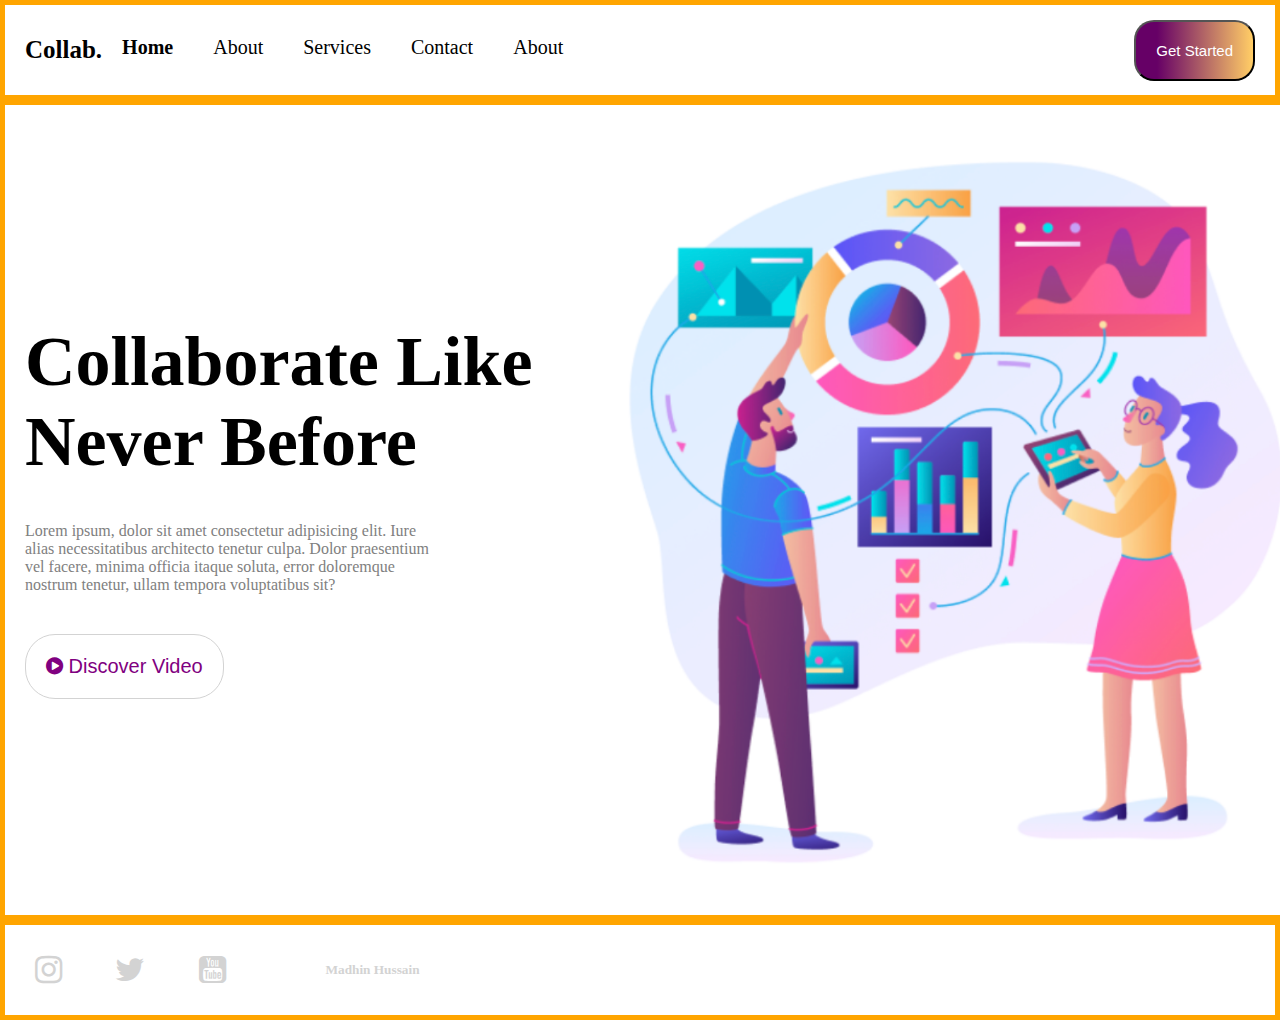
<file: challenge-2/index.html>
<!DOCTYPE html>
<html lang="en">
<head>
  <meta charset="UTF-8">
  <meta http-equiv="X-UA-Compatible" content="IE=edge">
  <meta name="viewport" content="width=device-width, initial-scale=1.0">
  <title>Document</title>
  <link rel = "stylesheet" href = "styles.css">
  <link rel="stylesheet" href="https://cdnjs.cloudflare.com/ajax/libs/font-awesome/4.7.0/css/font-awesome.min.css">
</head>
<body>
  <header>
    <nav>
      <div class = menu>
      <h3>Collab.</h3>
      <ul class = topnav>
        <li class = "home"><strong>Home</strong></li>
        <li class = "about">About</li>
        <li class = "service">Services</li>
        <li class = "contact">Contact</li>
        <li class = "about">About</li>
      </ul>
    </div>
      <button class = "started">Get Started</button>
    </nav>
  </header>
  <main>
    <section class = "content">
    <div class = "content__left">
    <h1>Collaborate Like <br> 
      Never Before</h1>
    <p>Lorem ipsum, dolor sit amet consectetur adipisicing elit. Iure alias necessitatibus architecto tenetur culpa. Dolor praesentium vel facere, minima officia itaque soluta, error doloremque nostrum tenetur, ullam tempora voluptatibus sit?</p>
    <div class = "button">
    <button class = "discover"> <i class="fa fa-play-circle"></i> Discover Video</button>
  </div>  
  </div>
  <div class = "content__right">
  <img src = "people.png" alt = "picture of people">  
</div>
</section>
  </main>
  <footer>
    <div class = "icons">
    <i class="fa fa-instagram fa-2x"></i>
    <i class="fa fa-twitter fa-2x"></i>
    <i class="fa fa-youtube-square fa-2x"></i>
  </div>
  <h5>Madhin Hussain</h5>
  </footer>
</body>
</html>
</file>
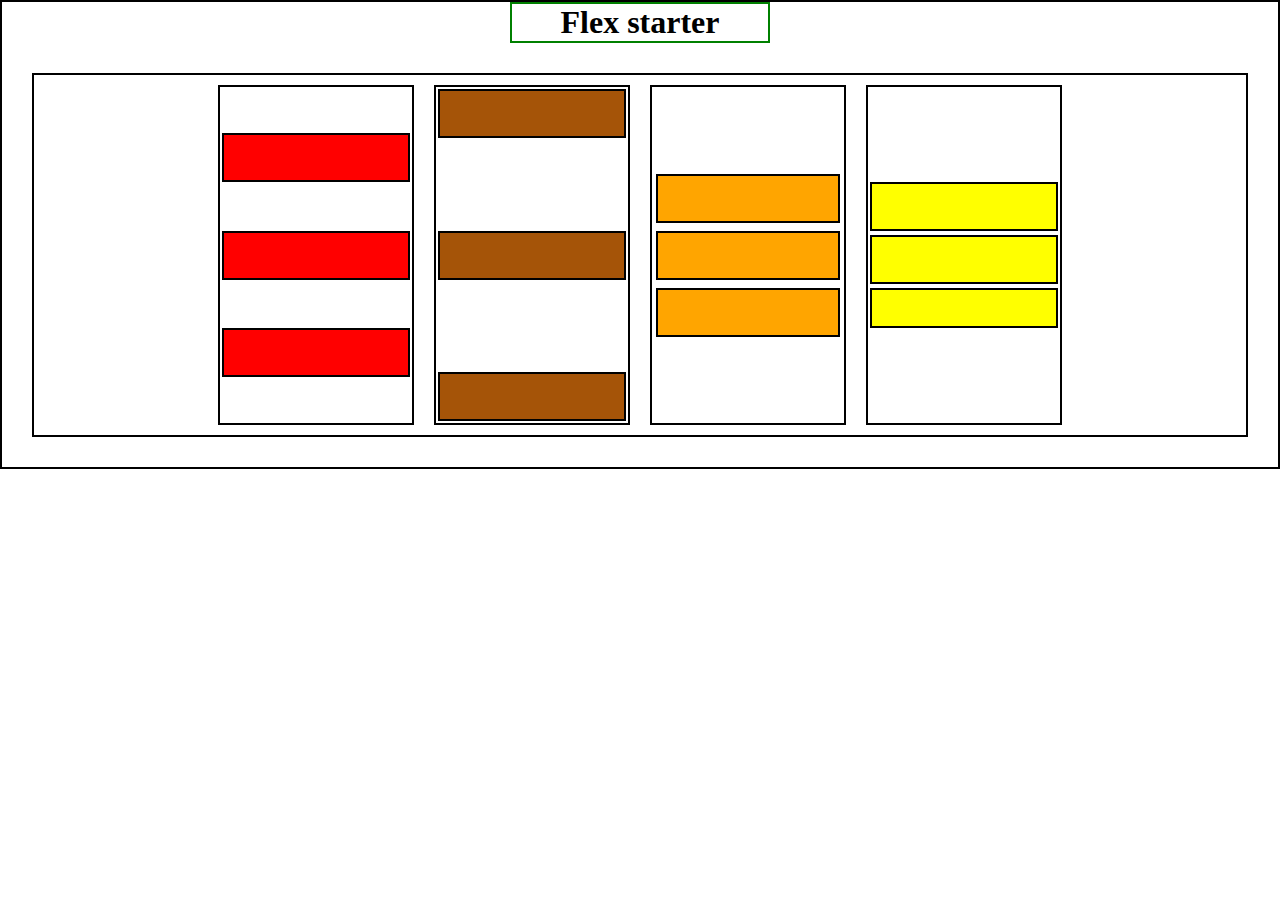
<file: flex-starter.html>
<!DOCTYPE html>
<html lang="en">
<head>
  <meta charset="UTF-8">
  <meta http-equiv="X-UA-Compatible" content="IE=edge">
  <meta name="viewport" content="width=device-width, initial-scale=1.0">
  <title>Document</title>
  <link rel = "stylesheet" href = "flex-starter.css">
</head>
<body>
  <div class = "header">
  <h1>Flex starter</h1>
</div>
  <div class = "outline">
    <div class = boxes>
    <div class = "outline__box1">
      <div class = "redbox"></div>
      <div class = "redbox"></div>
      <div class = "redbox"></div>
    </div>
    <div class = "outline__box2">
      <div class = "brownbox"></div>
      <div class = "brownbox"></div>
      <div class = "brownbox"></div>
    </div>
    <div class = "outline__box3">
      <div class = "orangebox"></div>
      <div class = "orangebox"></div>
      <div class = "orangebox"></div>
    </div>
    <div class = "outline__box4">
      <div class = "yellowbox"></div>
      <div class = "yellowbox"></div>
      <div class = "yellowbox3"></div>
    </div>
  </div>
  </div>
</body>
</html>
</file>
<file: challenge-2/styles.css>
*{
  padding: 0;
  margin:0;
}

nav{
  display: flex;
  justify-content: space-between;
  align-items: center;
  border: 5px solid orange;
  height:10vh;
  padding:0 20px;
}

.menu{
  display: flex;
  justify-content: space-between;
  width:40vw;
}

.topnav {
list-style-type: none;
display: flex;
font-size: 20px;
}

li {
  margin:0 20px;
}

h3{
  font-size: 25px;
  color: #660066 18%, #ffcc66 99%);
}

.started{
  border-radius: 20px;
  text-align: center;
  font-size: 15px;
  padding:20px;
  color:white;
  background: linear-gradient(to right, #660066 18%, #ffcc66 99%);
}

.content{
  border: 5px solid orange;
  display: flex;
  align-items: center;
}

.content__left{
  display: flex;
  align-items: left;
  flex-direction: column;
  justify-content: center;
  width:50%;
  margin-left: 20px;
  height: 40%;
}

.content__right{
  width:50%;
  display: flex;
  justify-content: center;
  margin-left: 30px;
}

h1{
  font-size: 70px;
  margin-bottom:40px;
}

p{
  height: 15%;
  width: 70%;
  color:grey;
  margin-bottom: 40px;
}

img{
  height:90vh;
  width:90vh;
}


.discover{
  font-size: 20px;
  border-radius: 30px;
  padding:20px;
  background-color: transparent;
  color:purple;
  border:1px solid lightgray;
}

footer{
  border: 5px solid orange;
  height:10vh;
  display: flex;
  align-items: center;
}

.icons{
  width:15%;
  color: lightgray;
  display: flex;
  justify-content: space-between;
  margin-left:30px;
}

h5{
  color:lightgray;
  margin: 100px;
}
</file>
<file: flex-starter.css>
*{
  margin: 0;
  padding: 0;
}

body{
  border: 2px solid black;
}

.header{
  display: flex;
  justify-content: center;

}

h1{
  text-align: center;
  border:2px solid green;
  width:20vw;  
}

.outline{
  display:flex;
  justify-content: space-evenly;
  border: 2px solid black;
  height:40vh;
  margin:30px;
}

.boxes{
  display:flex;
}

.outline__box1, .outline__box2, .outline__box3, .outline__box4{
  display:flex;
  flex-direction: column;
  justify-content: space-evenly;
  border: 2px solid black;
  width:15vw;
  margin:10px;
}

.outline__box2{
  justify-content: space-between;
}

.outline__box3{
  justify-content: center;
}

.outline__box4{
  justify-content: center;
}

.redbox{
  display: flex;
  border: 2px solid black;
  height:5vh;
  margin:2px;
  background-color: red;
}

.brownbox{
  display: flex;
  border: 2px solid black;
  height:5vh;
  margin:2px;
  background-color:rgb(165, 84, 8);  
}

.orangebox{
  display: flex;
  border: 2px solid black;
  height:5vh;
  margin:4px;
  background-color:orange;
}

.yellowbox{
  display: flex;
  border: 2px solid black;
  height:5vh;
  margin:2px;
  background-color:yellow;
}

.yellowbox3{
  display: flex;
  border: 2px solid black;
  height:4vh;
  margin:2px;
  background-color:yellow;
}
</file>
